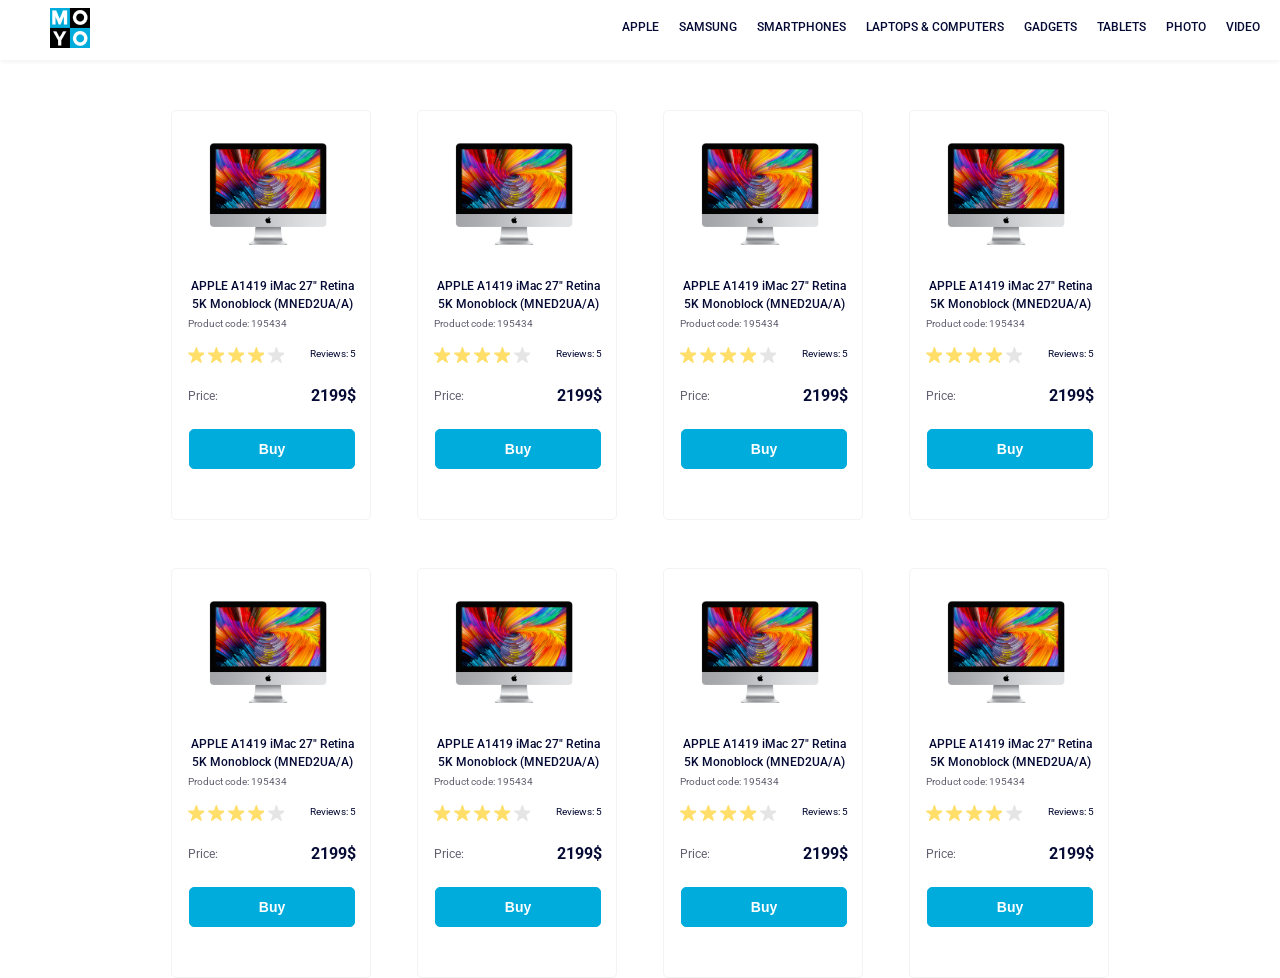
<file: index.html>
<!doctype html><html lang="en"><head><meta charset="UTF-8"><meta name="viewport" content="width=device-width, initial-scale=1.0"><title>Catalog</title><link rel="preconnect" href="https://fonts.gstatic.com"><link href="https://fonts.googleapis.com/css2?family=Roboto:wght@400;500;700&display=swap" rel="stylesheet"><link rel="stylesheet" href="styles.3cfd16e0.css"></head><body> <header class="header"> <a href="#" class="header__link"> <img src="logo.6c938e44.png" alt="MOYO logo" class="header__img"> </a> <nav class="nav"> <ul class="nav__list"> <li class="nav__item"> <a href="#Apple" class="is-active nav__link"> Apple </a> </li> <li class="nav__item"> <a href="#Samsung" class="nav__link"> Samsung </a> </li> <li class="nav__item"> <a href="#Smartphones" class="nav__link"> Smartphones </a> </li> <li class="nav__item"> <a data-qa="nav-hover" href="#Laptops & Computers" class="nav__link"> Laptops & Computers </a> </li> <li class="nav__item"> <a href="#Gadgets" class="nav__link"> Gadgets </a> </li> <li class="nav__item"> <a href="#Tablets" class="nav__link"> Tablets </a> </li> <li class="nav__item"> <a href="#Photo" class="nav__link"> Photo </a> </li> <li class="nav__item"> <a href="#Video" class="nav__link"> Video </a> </li> </ul> </nav> </header> <div class="main"> <div class="card" data-qa="card"> <div class="card__info"> <img src="imac.2690641a.jpeg" class="card__img" alt="imac"> <div class="card__title"> APPLE A1419 iMac 27" Retina 5K Monoblock (MNED2UA/A) </div> <div class="card__code">Product code: 195434</div> <div class="stars"> <div class="stars stars--4"> <div class="stars__star"></div> <div class="stars__star"></div> <div class="stars__star"></div> <div class="stars__star"></div> <div class="stars__star"></div> </div> <div class="reviews">Reviews: 5</div> </div> <div class="price"> <div class="price__title">Price:</div> <div class="price__number">2199$</div> </div> <div class="button"> <button class="button__title" data-qa="card-hover">Buy</button> </div> </div> </div> <div class="card" data-qa="card"> <div class="card__info"> <img src="imac.2690641a.jpeg" class="card__img" alt="imac"> <div class="card__title"> APPLE A1419 iMac 27" Retina 5K Monoblock (MNED2UA/A) </div> <div class="card__code">Product code: 195434</div> <div class="stars"> <div class="stars stars--4"> <div class="stars__star"></div> <div class="stars__star"></div> <div class="stars__star"></div> <div class="stars__star"></div> <div class="stars__star"></div> </div> <div class="reviews">Reviews: 5</div> </div> <div class="price"> <div class="price__title">Price:</div> <div class="price__number">2199$</div> </div> <div class="button"> <button class="button__title">Buy</button> </div> </div> </div> <div class="card" data-qa="card"> <div class="card__info"> <img src="imac.2690641a.jpeg" class="card__img" alt="imac"> <div class="card__title"> APPLE A1419 iMac 27" Retina 5K Monoblock (MNED2UA/A) </div> <div class="card__code">Product code: 195434</div> <div class="stars"> <div class="stars stars--4"> <div class="stars__star"></div> <div class="stars__star"></div> <div class="stars__star"></div> <div class="stars__star"></div> <div class="stars__star"></div> </div> <div class="reviews">Reviews: 5</div> </div> <div class="price"> <div class="price__title">Price:</div> <div class="price__number">2199$</div> </div> <div class="button"> <button class="button__title">Buy</button> </div> </div> </div> <div class="card" data-qa="card"> <div class="card__info"> <img src="imac.2690641a.jpeg" class="card__img" alt="imac"> <div class="card__title"> APPLE A1419 iMac 27" Retina 5K Monoblock (MNED2UA/A) </div> <div class="card__code">Product code: 195434</div> <div class="stars"> <div class="stars stars--4"> <div class="stars__star"></div> <div class="stars__star"></div> <div class="stars__star"></div> <div class="stars__star"></div> <div class="stars__star"></div> </div> <div class="reviews">Reviews: 5</div> </div> <div class="price"> <div class="price__title">Price:</div> <div class="price__number">2199$</div> </div> <div class="button"> <button class="button__title">Buy</button> </div> </div> </div> <div class="card" data-qa="card"> <div class="card__info"> <img src="imac.2690641a.jpeg" class="card__img" alt="imac"> <div class="card__title"> APPLE A1419 iMac 27" Retina 5K Monoblock (MNED2UA/A) </div> <div class="card__code">Product code: 195434</div> <div class="stars"> <div class="stars stars--4"> <div class="stars__star"></div> <div class="stars__star"></div> <div class="stars__star"></div> <div class="stars__star"></div> <div class="stars__star"></div> </div> <div class="reviews">Reviews: 5</div> </div> <div class="price"> <div class="price__title">Price:</div> <div class="price__number">2199$</div> </div> <div class="button"> <button class="button__title">Buy</button> </div> </div> </div> <div class="card" data-qa="card"> <div class="card__info"> <img src="imac.2690641a.jpeg" class="card__img" alt="imac"> <div class="card__title"> APPLE A1419 iMac 27" Retina 5K Monoblock (MNED2UA/A) </div> <div class="card__code">Product code: 195434</div> <div class="stars"> <div class="stars stars--4"> <div class="stars__star"></div> <div class="stars__star"></div> <div class="stars__star"></div> <div class="stars__star"></div> <div class="stars__star"></div> </div> <div class="reviews">Reviews: 5</div> </div> <div class="price"> <div class="price__title">Price:</div> <div class="price__number">2199$</div> </div> <div class="button"> <button class="button__title">Buy</button> </div> </div> </div> <div class="card" data-qa="card"> <div class="card__info"> <img src="imac.2690641a.jpeg" class="card__img" alt="imac"> <div class="card__title"> APPLE A1419 iMac 27" Retina 5K Monoblock (MNED2UA/A) </div> <div class="card__code">Product code: 195434</div> <div class="stars"> <div class="stars stars--4"> <div class="stars__star"></div> <div class="stars__star"></div> <div class="stars__star"></div> <div class="stars__star"></div> <div class="stars__star"></div> </div> <div class="reviews">Reviews: 5</div> </div> <div class="price"> <div class="price__title">Price:</div> <div class="price__number">2199$</div> </div> <div class="button"> <button class="button__title">Buy</button> </div> </div> </div> <div class="card" data-qa="card"> <div class="card__info"> <img src="imac.2690641a.jpeg" class="card__img" alt="imac"> <div class="card__title"> APPLE A1419 iMac 27" Retina 5K Monoblock (MNED2UA/A) </div> <div class="card__code">Product code: 195434</div> <div class="stars"> <div class="stars stars--4"> <div class="stars__star"></div> <div class="stars__star"></div> <div class="stars__star"></div> <div class="stars__star"></div> <div class="stars__star"></div> </div> <div class="reviews">Reviews: 5</div> </div> <div class="price"> <div class="price__title">Price:</div> <div class="price__number">2199$</div> </div> <div class="button"> <button class="button__title">Buy</button> </div> </div> </div> </div> </body></html>
</file>
<file: styles.3cfd16e0.css>
.button{display:flex;justify-content:center;width:100%;border-color:var(--light-blue);margin-bottom:16px}.button__title{background-color:var(--light-blue);font-size:14px;line-height:16px;font-weight:700;align-items:center;border-radius:5px;border:1px solid var(--light-blue);height:40px;width:166px;color:var(--white)}.button .button__title:hover{background-color:#fff;color:var(--light-blue);transition:all .3s ease-in-out}body{font-family:Roboto,sans-serif;margin:0}html{box-sizing:border-box}*,:after,:before{box-sizing:inherit}a{text-transform:uppercase}.card{width:200px}.card__info{padding:0 16px}.price{padding:24px 0;display:flex;justify-content:space-between}.price__title{font-size:12px;font-weight:400;line-height:18px;text-align:left;color:var(--grey)}.price__number{font-size:16px;font-weight:700;line-height:18px}.price__number,.reviews{text-align:right;color:var(--dark-blue)}.reviews{font-size:10px;font-weight:400;line-height:14px}.stars{display:flex;justify-content:space-between}.stars__star{width:16px;height:16px;background-image:url(star.5b4179dc.svg);background-size:cover;background-repeat:no-repeat;margin-right:4px}.stars--4 .stars__star:first-child,.stars--4 .stars__star:nth-child(2),.stars--4 .stars__star:nth-child(3),.stars--4 .stars__star:nth-child(4){background-image:url(star-active.6aab7e7e.svg)}.card{border:1px solid #f3f3f3;border-radius:5px}.card__info{width:200px;height:408px;gap:46px}.card__img{display:block;padding:32px 19px;width:160px}.card__title{display:block;justify-content:center;align-items:center;color:var(--dark-blue);text-decoration:none;font-size:12px;font-weight:500;line-height:18px;text-align:center}.card__code{padding:4px 0 16px;font-size:10px;font-weight:400;line-height:14px;text-align:left;color:var(--grey)}.card .card:hover{transform:scale(1.2)}.card__title:hover{color:#34568b}:root{--dark-blue:#060b35;--grey:#616070;--light-blue:#00acdc;--white:#fff}.header{display:flex;justify-content:space-between;align-items:center;padding:0;box-shadow:0 2px 4px 0 rgba(0,0,0,.0509803922);margin-bottom:50px}.header_active{background:var(--light-blue)}.header__img{padding:0 50px}.nav{height:60px;position:relative}.nav__list{display:flex;flex-wrap:wrap;align-items:flex-end;color:#060b35;list-style-type:none}.nav__link{font-size:12px;font-weight:500;color:#060b35;text-decoration:none;margin-right:20px}.nav__link:focus,.nav__link:hover{color:var(--light-blue);transition:all .3s ease-in-out}.nav__link.is-active{position:relative}.nav__link.is-active:hover:after{content:"";display:block;width:100%;height:4px;background-color:var(--light-blue);position:absolute;border-radius:8px;bottom:-25px}[data-qa=hover]{color:var(--light-blue)}.main{--column-count:1;display:grid;grid-template-columns:repeat(var(--column-count),200px);gap:48px 46px;justify-content:center}@media (min-width:488px){.main{--column-count:2}}@media (min-width:768px){.main{--column-count:3}}@media (min-width:1024px){.main{--column-count:4}}
/*# sourceMappingURL=styles.3cfd16e0.css.map */
</file>
